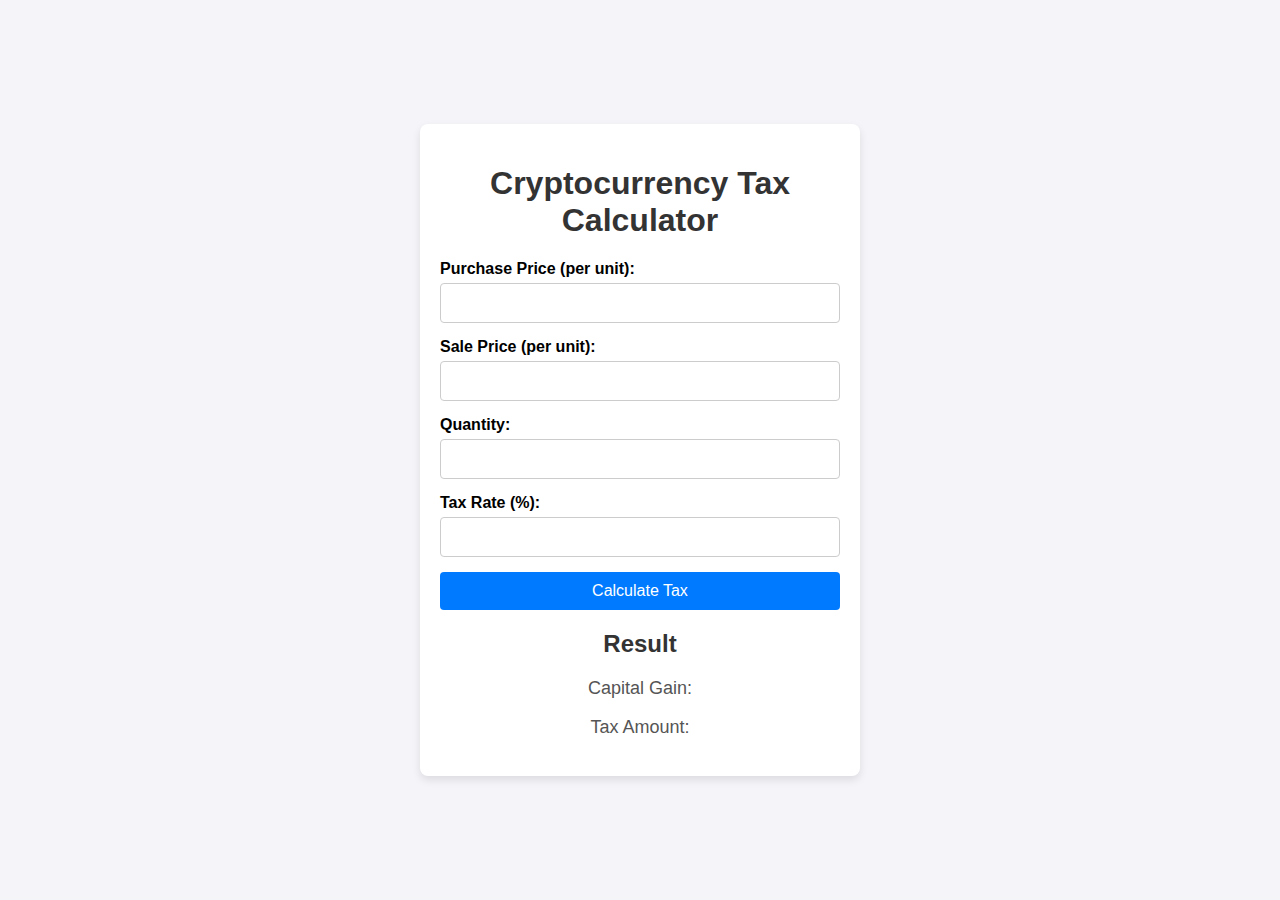
<file: index.html>
<!DOCTYPE html>
<html lang="en">

<head>
  <meta charset="UTF-8">
  <meta name="viewport" content="width=device-width, initial-scale=1.0">
  <meta name="description"
    content="Calculate taxes on your cryptocurrency transactions with our free Cryptocurrency Tax Calculator. Input purchase price, sale price, quantity, and tax rate to compute capital gains and tax amounts instantly.">
  <title>Cryptocurrency Tax Calculator</title>
  <style>
    /* General Styles */
    body {
      font-family: Arial, sans-serif;
      background-color: #f4f4f9;
      margin: 0;
      padding: 0;
      display: flex;
      justify-content: center;
      align-items: center;
      height: 100vh;
    }

    .container {
      background-color: #fff;
      padding: 20px;
      border-radius: 8px;
      box-shadow: 0 4px 8px rgba(0, 0, 0, 0.1);
      width: 100%;
      max-width: 400px;
    }

    h1 {
      text-align: center;
      color: #333;
    }

    form {
      display: flex;
      flex-direction: column;
    }

    label {
      margin-bottom: 5px;
      font-weight: bold;
    }

    input {
      padding: 10px;
      margin-bottom: 15px;
      border: 1px solid #ccc;
      border-radius: 4px;
      font-size: 16px;
    }

    button {
      padding: 10px;
      background-color: #007bff;
      color: #fff;
      border: none;
      border-radius: 4px;
      font-size: 16px;
      cursor: pointer;
    }

    button:hover {
      background-color: #0056b3;
    }

    .result {
      margin-top: 20px;
      text-align: center;
    }

    .result h2 {
      color: #333;
    }

    .result p {
      font-size: 18px;
      color: #555;
    }
  </style>
</head>

<body>
  <div class="container">
    <h1>Cryptocurrency Tax Calculator</h1>
    <form id="taxForm">
      <label for="purchasePrice">Purchase Price (per unit):</label>
      <input type="number" id="purchasePrice" step="0.01" required>

      <label for="salePrice">Sale Price (per unit):</label>
      <input type="number" id="salePrice" step="0.01" required>

      <label for="quantity">Quantity:</label>
      <input type="number" id="quantity" step="0.0001" required>

      <label for="taxRate">Tax Rate (%):</label>
      <input type="number" id="taxRate" step="0.01" required>

      <button type="submit">Calculate Tax</button>
    </form>

    <div id="result" class="result">
      <h2>Result</h2>
      <p>Capital Gain: <span id="capitalGain"></span></p>
      <p>Tax Amount: <span id="taxAmount"></span></p>
    </div>
  </div>

  <script>
    document.getElementById('taxForm').addEventListener('submit', function (e) {
      e.preventDefault();

      // Get input values
      const purchasePrice = parseFloat(document.getElementById('purchasePrice').value);
      const salePrice = parseFloat(document.getElementById('salePrice').value);
      const quantity = parseFloat(document.getElementById('quantity').value);
      const taxRate = parseFloat(document.getElementById('taxRate').value);

      // Validate inputs
      if (isNaN(purchasePrice) || isNaN(salePrice) || isNaN(quantity) || isNaN(taxRate)) {
        alert('Please enter valid numbers.');
        return;
      }

      // Calculate capital gain
      const capitalGain = (salePrice - purchasePrice) * quantity;

      // Calculate tax amount
      const taxAmount = (capitalGain * taxRate) / 100;

      // Display results
      document.getElementById('capitalGain').textContent = capitalGain.toFixed(2);
      document.getElementById('taxAmount').textContent = taxAmount.toFixed(2);
    });

  </script>
</body>

</html>
</file>
